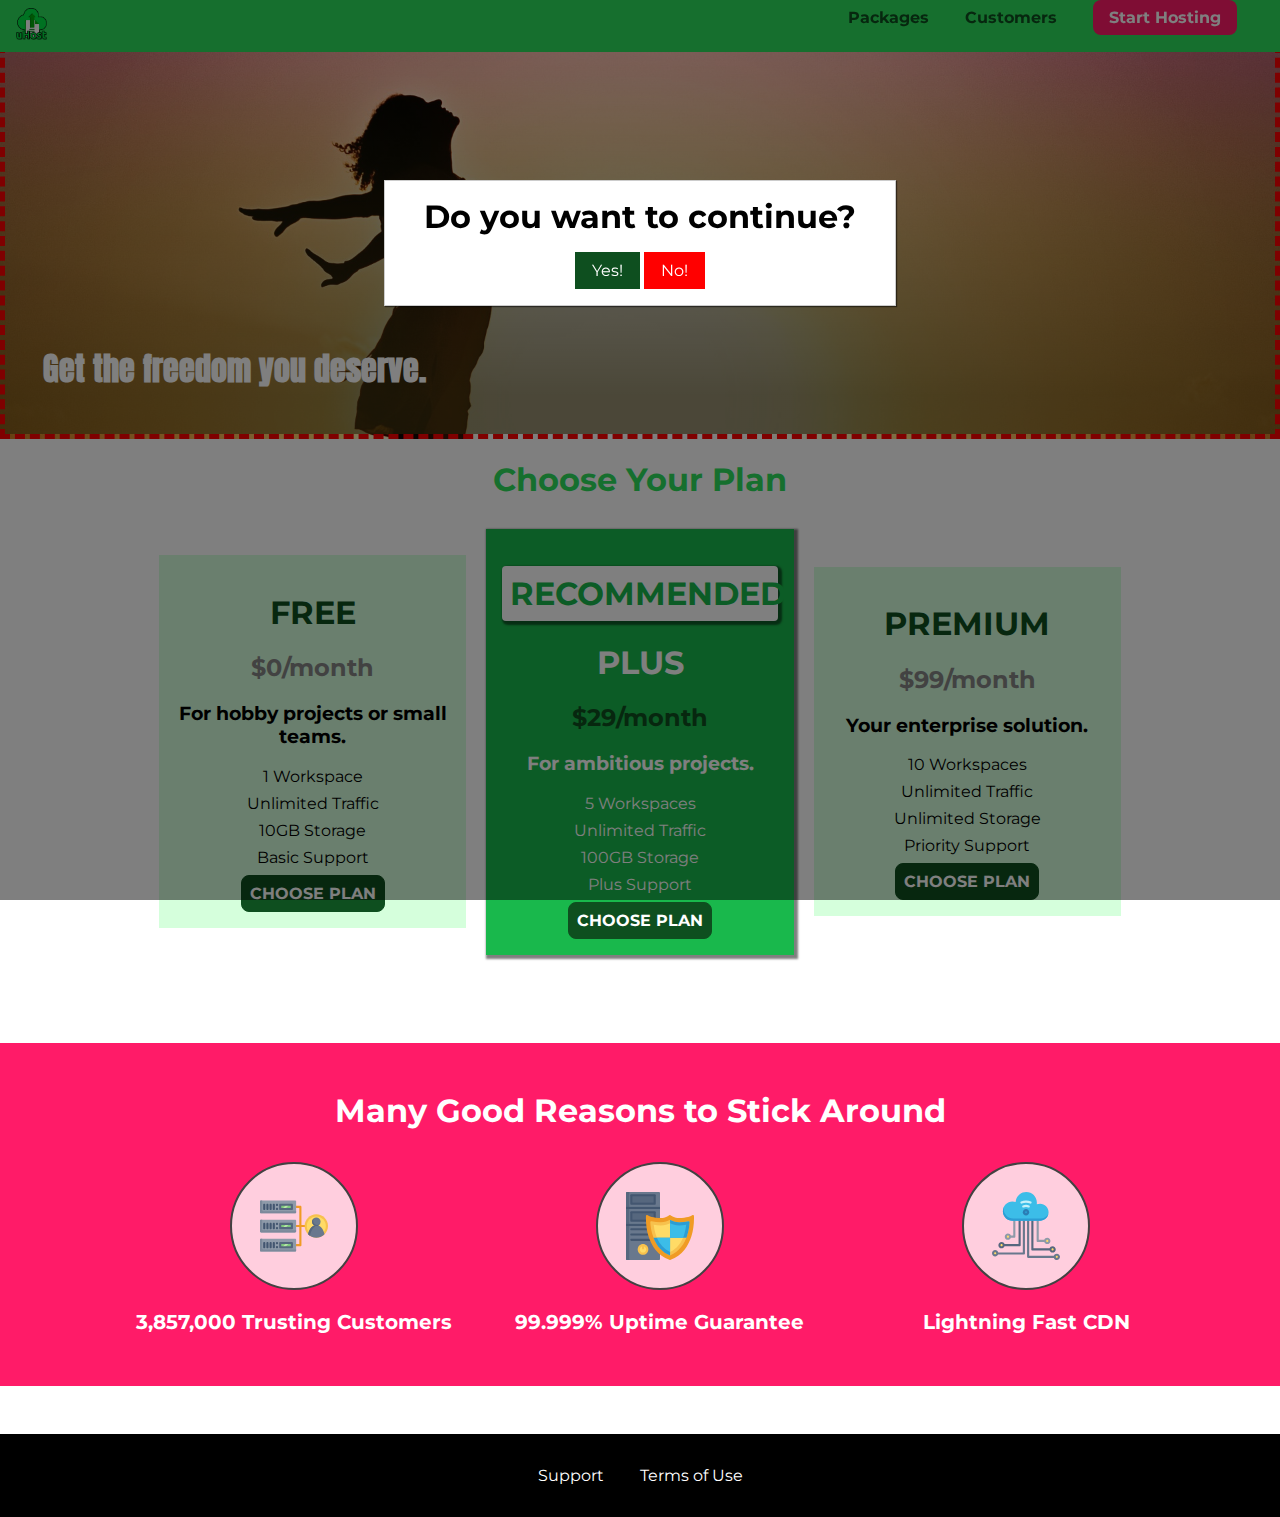
<file: index.html>
<!DOCTYPE html>
<html lang="en">

<head>
    <meta charset="UTF-8">
    <meta http-equiv="X-UA-Compatible" content="ie=edge">
    <title>uHost</title>
    <link rel="shortcut icon" href="favicon.png">
    <link href="https://fonts.googleapis.com/css?family=Anton" rel="stylesheet">
    <link href="https://fonts.googleapis.com/css?family=Montserrat:400,700" rel="stylesheet">
    <link rel="stylesheet" href="shared.css"></link>
    <link rel="stylesheet" href="main.css">
</head>

<body>
    <div class="backdrop"></div>
    <div class="modal">
        <h1 class="modal__title">Do you want to continue?</h1>
        <div class="modal__actions">
            <a href="start-hosting/index.html" class="modal__action">Yes!</a>
            <button class="modal__action modal__action--negative" type="button">No!</button>
        </div>
    </div>
    <header class="main-header">
        <div>
            <a href="index.html" class="main-header__brand">
               <img src="images/uhost-icon.png" alt="uhost">
            </a>
        </div>
        <nav class="main-nav">
            <ul class="main-nav__items">
                <li class="main-nav__item">
                    <a href="packages/index.html">Packages</a>
                </li>
                <li class="main-nav__item">
                    <a href="customers/index.html">Customers</a>
                </li>
                <li class="main-nav__item main-nav__item--cta">
                    <a href="start-hosting/index.html">Start Hosting</a>
                </li>
            </ul>
        </nav>
    </header>
    <main>
        <section id="product-overview">
            <h1>Get the freedom you deserve.</h1>
        </section>
        <section id="plans">
            <h1 class="section-title">Choose Your Plan</h1>
            <div >
                <article class="plan">
                    <h1 class="plan__title">FREE</h1>
                    <h2 class="plan__price">$0/month</h2>
                    <h3>For hobby projects or small teams.</h3>
                    <ul class="plan-features">
                        <li>1 Workspace</li>
                        <li>Unlimited Traffic</li>
                        <li>10GB Storage</li>
                        <li>Basic Support</li>
                    </ul>
                    <div>
                        <button class="button">CHOOSE PLAN</button>
                    </div>
                </article>
                <article class="plan plan--higlighted">
                    <h1 class="plan__annotation">RECOMMENDED</h1>
                    <h1 class="plan__title">PLUS</h1>
                    <h2 class="plan__price">$29/month</h2>
                    <h3>For ambitious projects.</h3>
                    <ul class="plan-features">
                        <li>5 Workspaces</li>
                        <li>Unlimited Traffic</li>
                        <li>100GB Storage</li>
                        <li>Plus Support</li>
                    </ul>
                    <div>
                        <button class="button">CHOOSE PLAN</button>
                    </div>
                </article>
                <article class="plan">
                    <h1 class="plan__title">PREMIUM</h1>
                    <h2 class="plan__price">$99/month</h2>
                    <h3>Your enterprise solution.</h3>
                    <ul class="plan-features">
                        <li>10 Workspaces</li>
                        <li>Unlimited Traffic</li>
                        <li>Unlimited Storage</li>
                        <li>Priority Support</li>
                    </ul>
                    <div>
                        <button class="button">CHOOSE PLAN</button>
                    </div>
                </article>
            </div>
        </section>
        <section class="footer-red">
            <h1 class="footer-red-title">Many Good Reasons to Stick Around</h1>
            <ul class="footer-red-reasons_ul">
                <li class="footer-red-reasons_li"> 
                    <div class="footer-red-reasons_image">
                        <svg viewBox="0 0 512 512">
                            <path style="fill:#F09B24;" d="M344,248h-32V112c0-4.418-3.582-8-8-8h-40c-4.418,0-8,3.582-8,8s3.582,8,8,8h32v128h-32  c-4.418,0-8,3.582-8,8s3.582,8,8,8h32v128h-32c-4.418,0-8,3.582-8,8s3.582,8,8,8h40c4.418,0,8-3.582,8-8V264h32c4.418,0,8-3.582,8-8  S348.418,248,344,248z"></path>
                            <path style="fill:#8E9AA9;" d="M264,64H8c-4.418,0-8,3.582-8,8v80c0,4.418,3.582,8,8,8h256c4.418,0,8-3.582,8-8V72  C272,67.582,268.418,64,264,64z"></path>
                            <path style="fill:#7C899B;" d="M24,144c-4.418,0-8-3.582-8-8V64H8c-4.418,0-8,3.582-8,8v80c0,4.418,3.582,8,8,8h256  c4.418,0,8-3.582,8-8v-8H24z"></path>
                            <rect x="152" y="96" style="fill:#B8E3A8;" width="88" height="32"></rect>
                            <g>
                                <polygon style="fill:#7EC97D;" points="152,96 152,128 166,128 198,96  "></polygon>
                                <polygon style="fill:#7EC97D;" points="220,96 188,128 240,128 240,96  "></polygon>
                            </g>
                            <path style="fill:#56677E;" d="M240,136h-88c-4.418,0-8-3.582-8-8V96c0-4.418,3.582-8,8-8h88c4.418,0,8,3.582,8,8v32  C248,132.418,244.418,136,240,136z M160,120h72v-16h-72V120z"></path>
                            <g>
                                <path style="fill:#435670;" d="M32,136c-4.418,0-8-3.582-8-8V96c0-4.418,3.582-8,8-8s8,3.582,8,8v32C40,132.418,36.418,136,32,136z   "></path>
                                <path style="fill:#435670;" d="M56,136c-4.418,0-8-3.582-8-8V96c0-4.418,3.582-8,8-8s8,3.582,8,8v32C64,132.418,60.418,136,56,136z   "></path>
                                <path style="fill:#435670;" d="M80,136c-4.418,0-8-3.582-8-8V96c0-4.418,3.582-8,8-8s8,3.582,8,8v32C88,132.418,84.418,136,80,136z   "></path>
                                <path style="fill:#435670;" d="M104,136c-4.418,0-8-3.582-8-8V96c0-4.418,3.582-8,8-8s8,3.582,8,8v32   C112,132.418,108.418,136,104,136z"></path>
                                <path style="fill:#435670;" d="M128,105c-4.418,0-8-3.582-8-8v-1c0-4.418,3.582-8,8-8s8,3.582,8,8v1   C136,101.418,132.418,105,128,105z"></path>
                                <path style="fill:#435670;" d="M128,136c-4.418,0-8-3.582-8-8v-1c0-4.418,3.582-8,8-8s8,3.582,8,8v1   C136,132.418,132.418,136,128,136z"></path>
                            </g>
                            <path style="fill:#8E9AA9;" d="M264,208H8c-4.418,0-8,3.582-8,8v80c0,4.418,3.582,8,8,8h256c4.418,0,8-3.582,8-8v-80  C272,211.582,268.418,208,264,208z"></path>
                            <path style="fill:#7C899B;" d="M24,288c-4.418,0-8-3.582-8-8v-72H8c-4.418,0-8,3.582-8,8v80c0,4.418,3.582,8,8,8h256  c4.418,0,8-3.582,8-8v-8H24z"></path>
                            <rect x="152" y="240" style="fill:#B8E3A8;" width="88" height="32"></rect>
                            <g>
                                <polygon style="fill:#7EC97D;" points="152,240 152,272 166,272 198,240  "></polygon>
                                <polygon style="fill:#7EC97D;" points="220,240 188,272 240,272 240,240  "></polygon>
                            </g>
                            <path style="fill:#56677E;" d="M240,280h-88c-4.418,0-8-3.582-8-8v-32c0-4.418,3.582-8,8-8h88c4.418,0,8,3.582,8,8v32  C248,276.418,244.418,280,240,280z M160,264h72v-16h-72V264z"></path>
                            <g>
                                <path style="fill:#435670;" d="M32,280c-4.418,0-8-3.582-8-8v-32c0-4.418,3.582-8,8-8s8,3.582,8,8v32C40,276.418,36.418,280,32,280   z"></path>
                                <path style="fill:#435670;" d="M56,280c-4.418,0-8-3.582-8-8v-32c0-4.418,3.582-8,8-8s8,3.582,8,8v32C64,276.418,60.418,280,56,280   z"></path>
                                <path style="fill:#435670;" d="M80,280c-4.418,0-8-3.582-8-8v-32c0-4.418,3.582-8,8-8s8,3.582,8,8v32C88,276.418,84.418,280,80,280   z"></path>
                                <path style="fill:#435670;" d="M104,280c-4.418,0-8-3.582-8-8v-32c0-4.418,3.582-8,8-8s8,3.582,8,8v32   C112,276.418,108.418,280,104,280z"></path>
                                <path style="fill:#435670;" d="M128,249c-4.418,0-8-3.582-8-8v-1c0-4.418,3.582-8,8-8s8,3.582,8,8v1   C136,245.418,132.418,249,128,249z"></path>
                                <path style="fill:#435670;" d="M128,280c-4.418,0-8-3.582-8-8v-1c0-4.418,3.582-8,8-8s8,3.582,8,8v1   C136,276.418,132.418,280,128,280z"></path>
                            </g>
                            <path style="fill:#8E9AA9;" d="M264,352H8c-4.418,0-8,3.582-8,8v80c0,4.418,3.582,8,8,8h256c4.418,0,8-3.582,8-8v-80  C272,355.582,268.418,352,264,352z"></path>
                            <path style="fill:#7C899B;" d="M24,432c-4.418,0-8-3.582-8-8v-72H8c-4.418,0-8,3.582-8,8v80c0,4.418,3.582,8,8,8h256  c4.418,0,8-3.582,8-8v-8H24z"></path>
                            <rect x="152" y="384" style="fill:#B8E3A8;" width="88" height="32"></rect>
                            <g>
                                <polygon style="fill:#7EC97D;" points="152,384 152,416 166,416 198,384  "></polygon>
                                <polygon style="fill:#7EC97D;" points="220,384 188,416 240,416 240,384  "></polygon>
                            </g>
                            <path style="fill:#56677E;" d="M240,424h-88c-4.418,0-8-3.582-8-8v-32c0-4.418,3.582-8,8-8h88c4.418,0,8,3.582,8,8v32  C248,420.418,244.418,424,240,424z M160,408h72v-16h-72V408z"></path>
                            <g>
                                <path style="fill:#435670;" d="M32,424c-4.418,0-8-3.582-8-8v-32c0-4.418,3.582-8,8-8s8,3.582,8,8v32C40,420.418,36.418,424,32,424   z"></path>
                                <path style="fill:#435670;" d="M56,424c-4.418,0-8-3.582-8-8v-32c0-4.418,3.582-8,8-8s8,3.582,8,8v32C64,420.418,60.418,424,56,424   z"></path>
                                <path style="fill:#435670;" d="M80,424c-4.418,0-8-3.582-8-8v-32c0-4.418,3.582-8,8-8s8,3.582,8,8v32C88,420.418,84.418,424,80,424   z"></path>
                                <path style="fill:#435670;" d="M104,424c-4.418,0-8-3.582-8-8v-32c0-4.418,3.582-8,8-8s8,3.582,8,8v32   C112,420.418,108.418,424,104,424z"></path>
                                <path style="fill:#435670;" d="M128,393c-4.418,0-8-3.582-8-8v-1c0-4.418,3.582-8,8-8s8,3.582,8,8v1   C136,389.418,132.418,393,128,393z"></path>
                                <path style="fill:#435670;" d="M128,424c-4.418,0-8-3.582-8-8v-1c0-4.418,3.582-8,8-8s8,3.582,8,8v1   C136,420.418,132.418,424,128,424z"></path>
                            </g>
                            <path style="fill:#F7C14D;" d="M424,168c-48.523,0-88,39.477-88,88s39.477,88,88,88s88-39.477,88-88S472.523,168,424,168z"></path>
                            <path style="fill:#FFDB66;" d="M424,184c-39.701,0-72,32.299-72,72s32.299,72,72,72s72-32.299,72-72S463.701,184,424,184z"></path>
                            <path style="fill:#69788D;" d="M484.893,314.16C476.393,274.588,451.922,248,424,248s-52.393,26.588-60.893,66.16  c-0.605,2.82,0.354,5.749,2.511,7.664C381.731,336.124,402.465,344,424,344s42.269-7.876,58.381-22.176  C484.539,319.909,485.498,316.98,484.893,314.16z"></path>
                            <path style="fill:#56677E;" d="M434.053,249.171C430.768,248.403,427.411,248,424,248c-27.922,0-52.393,26.588-60.893,66.16  c-0.605,2.82,0.354,5.749,2.511,7.664c3.383,3.002,6.979,5.703,10.734,8.125C384.904,286.243,407.373,255.378,434.053,249.171z"></path>
                            <path style="fill:#69788D;" d="M424,192c-17.645,0-32,14.355-32,32s14.355,32,32,32s32-14.355,32-32S441.645,192,424,192z"></path>
                            <path style="fill:#56677E;" d="M432,248c-17.645,0-32-14.355-32-32c0-6.783,2.128-13.076,5.742-18.258  C397.444,203.53,392,213.138,392,224c0,17.645,14.355,32,32,32c10.862,0,20.471-5.444,26.258-13.742  C445.076,245.872,438.783,248,432,248z"></path>

                        </svg>
                    </div>
                    
                    <p class="footer-red-reasons_p">3,857,000 Trusting Customers</p>
                </li>
                <li class="footer-red-reasons_li">
                    <div class="footer-red-reasons_image">
                        <svg viewBox="0 0 512 512">
                            <path style="fill:#69788D;" d="M248,0H8C3.582,0,0,3.582,0,8v496c0,4.418,3.582,8,8,8h240c4.418,0,8-3.582,8-8V8  C256,3.582,252.418,0,248,0z"></path>
                            <path style="fill:#56677E;" d="M24,504V8c0-4.418,3.582-8,8-8H8C3.582,0,0,3.582,0,8v496c0,4.418,3.582,8,8,8h24  C27.582,512,24,508.418,24,504z"></path>
                            <g>
                                <rect x="0" y="112" style="fill:#435670;" width="256" height="16"></rect>
                                <rect x="0" y="240" style="fill:#435670;" width="256" height="16"></rect>
                            </g>
                            <path style="fill:#F7C14D;" d="M128,392c-22.056,0-40,17.944-40,40s17.944,40,40,40s40-17.944,40-40S150.056,392,128,392z"></path>
                            <path style="fill:#FFDB66;" d="M128,408c-13.233,0-24,10.767-24,24s10.767,24,24,24s24-10.767,24-24S141.233,408,128,408z"></path>
                            <path style="fill:#F7C14D;" d="M128,392c-2.739,0-5.414,0.278-8,0.805V424c0,4.418,3.582,8,8,8c4.418,0,8-3.582,8-8v-31.195  C133.414,392.278,130.739,392,128,392z"></path>
                            <g>
                                <path style="fill:#435670;" d="M216,288H40c-4.418,0-8-3.582-8-8s3.582-8,8-8h176c4.418,0,8,3.582,8,8S220.418,288,216,288z"></path>
                                <path style="fill:#435670;" d="M216,328H40c-4.418,0-8-3.582-8-8s3.582-8,8-8h176c4.418,0,8,3.582,8,8S220.418,328,216,328z"></path>
                                <path style="fill:#435670;" d="M216,368H40c-4.418,0-8-3.582-8-8s3.582-8,8-8h176c4.418,0,8,3.582,8,8S220.418,368,216,368z"></path>
                                <path style="fill:#435670;" d="M216,16H40c-4.418,0-8,3.582-8,8v64c0,4.418,3.582,8,8,8h176c4.418,0,8-3.582,8-8V24   C224,19.582,220.418,16,216,16z"></path>
                            </g>
                            <rect x="48" y="32" style="fill:#56677E;" width="160" height="48"></rect>
                            <path style="fill:#435670;" d="M216,144H40c-4.418,0-8,3.582-8,8v64c0,4.418,3.582,8,8,8h176c4.418,0,8-3.582,8-8v-64  C224,147.582,220.418,144,216,144z"></path>
                            <rect x="48" y="160" style="fill:#56677E;" width="160" height="48"></rect>
                            <path style="fill:#F09B24;" d="M511.747,180.237c-0.194-6.537-8.107-10.107-13.135-5.894c-5.6,4.693-42.904,21.282-98.514,21.282  c-33.45,0-64.625-20.999-64.929-21.206c-2.9-1.991-6.764-1.85-9.512,0.346c-2.677,2.135-27.201,20.86-63.793,20.86  c-55.607,0-92.914-16.589-98.515-21.282c-5.028-4.211-12.941-0.645-13.135,5.894c-1.634,54.834,4.655,105.941,18.693,151.903  c12.096,39.604,29.759,74.047,52.497,102.373c27.538,34.304,62.743,59.882,104.66,76.045c3.069,1.918,6.757,1.921,9.83,0  c41.917-16.163,77.122-41.741,104.66-76.045c22.738-28.326,40.401-62.77,52.497-102.373  C507.092,286.179,513.381,235.071,511.747,180.237z"></path>
                            <path style="fill:#F7C14D;" d="M476.21,221.226c-1.953-1.631-4.568-2.235-7.036-1.628c-21.686,5.327-44.926,8.028-69.075,8.028  c-25.926,0-49.633-8.975-64.955-16.504c-2.307-1.134-5.016-1.091-7.284,0.116c-14.059,7.477-36.919,16.388-65.994,16.388  c-24.153,0-47.394-2.701-69.075-8.028c-5.155-1.268-10.221,2.966-9.894,8.261c2.077,33.693,7.668,65.635,16.616,94.935  c22.774,74.565,66.139,126.334,128.888,153.868c2.032,0.891,4.397,0.891,6.43,0c61.777-27.107,104.716-78.876,127.62-153.868  c8.948-29.3,14.539-61.241,16.616-94.935C479.224,225.319,478.163,222.856,476.21,221.226z"></path>
                            <path style="fill:#FFDB66;" d="M331.609,451.727c-52.604-25.289-89.304-70.987-109.144-135.944  c-6.532-21.39-11.162-44.336-13.82-68.447c17.133,2.852,34.952,4.291,53.22,4.291c29.394,0,53.376-7.793,69.978-15.561  c17.44,7.736,41.656,15.561,68.256,15.561c18.267,0,36.085-1.439,53.219-4.291c-2.659,24.112-7.288,47.06-13.82,68.448  C419.545,381.108,383.27,426.805,331.609,451.727z"></path>
                            <g>
                                <path style="fill:#2C9DD4;" d="M479.066,227.858c0.157-2.539-0.903-5.002-2.856-6.633s-4.568-2.235-7.036-1.628   c-21.686,5.327-44.926,8.028-69.075,8.028c-25.926,0-49.633-8.975-64.955-16.504c-1.057-0.52-2.2-0.78-3.345-0.806l-0.072,133.351   h123.601c2.556-6.746,4.933-13.702,7.123-20.874C471.398,293.493,476.989,261.552,479.066,227.858z"></path>
                                <path style="fill:#2C9DD4;" d="M206.658,343.667c24.153,63.42,65.028,108.108,121.743,132.995c1.031,0.452,2.147,0.673,3.263,0.666   l0.063-133.661H206.658z"></path>
                            </g>
                            <g>
                                <path style="fill:#3CBDE8;" d="M439.497,315.783c6.532-21.389,11.161-44.336,13.82-68.448c-17.134,2.852-34.952,4.291-53.219,4.291   c-26.6,0-50.815-7.824-68.256-15.561l-0.116,107.601h97.758C433.179,334.807,436.524,325.518,439.497,315.783z"></path>
                                <path style="fill:#3CBDE8;" d="M232.523,343.667c21.144,50.298,54.363,86.56,99.087,108.06l0.117-108.06H232.523z"></path>
                            </g>
                        </svg>
                        
                    </div>
                    <p class="footer-red-reasons_p">99.999% Uptime Guarantee</p>
                </li>
                <li class="footer-red-reasons_li">
                    <div class="footer-red-reasons_image">
                        <svg viewBox="0 0 512 512">
                            <path style="fill:#8E9AA9;" d="M168,200c-4.418,0-8,3.582-8,8v120h-17.376c-3.302-9.311-12.194-16-22.624-16  c-13.234,0-24,10.767-24,24s10.766,24,24,24c10.429,0,19.321-6.689,22.624-16H168c4.418,0,8-3.582,8-8V208  C176,203.582,172.418,200,168,200z"></path>
                            <path style="fill:#FFDB66;" d="M120,328c-4.411,0-8,3.589-8,8s3.589,8,8,8s8-3.589,8-8S124.411,328,120,328z"></path>
                            <path style="fill:#56677E;" d="M208,200c-4.418,0-8,3.582-8,8v184H94.624C91.322,382.689,82.43,376,72,376  c-13.234,0-24,10.767-24,24s10.766,24,24,24c10.429,0,19.321-6.689,22.624-16H208c4.418,0,8-3.582,8-8V208  C216,203.582,212.418,200,208,200z"></path>
                            <path style="fill:#FFDB66;" d="M72,392c-4.411,0-8,3.589-8,8s3.589,8,8,8s8-3.589,8-8S76.411,392,72,392z"></path>
                            <path style="fill:#69788D;" d="M240,208c-4.418,0-8,3.582-8,8v239H47.24c-2.671-10.34-12.078-18-23.24-18c-13.234,0-24,10.767-24,24  s10.766,24,24,24c9.666,0,18.009-5.747,21.809-14H240c4.418,0,8-3.582,8-8V216C248,211.582,244.418,208,240,208z"></path>
                            <path style="fill:#FFDB66;" d="M24,453c-4.411,0-8,3.589-8,8s3.589,8,8,8s8-3.589,8-8S28.411,453,24,453z"></path>
                            <path style="fill:#69788D;" d="M488,464c-10.429,0-19.321,6.689-22.624,16H280V208c0-4.418-3.582-8-8-8s-8,3.582-8,8v280  c0,4.418,3.582,8,8,8h193.376c3.302,9.311,12.194,16,22.624,16c13.234,0,24-10.767,24-24S501.234,464,488,464z"></path>
                            <path style="fill:#FFDB66;" d="M488,480c-4.411,0-8,3.589-8,8s3.589,8,8,8s8-3.589,8-8S492.411,480,488,480z"></path>
                            <path style="fill:#56677E;" d="M456,408c-10.429,0-19.321,6.689-22.624,16H312V208c0-4.418-3.582-8-8-8s-8,3.582-8,8v224  c0,4.418,3.582,8,8,8h129.376c3.302,9.311,12.194,16,22.624,16c13.234,0,24-10.767,24-24S469.234,408,456,408z"></path>
                            <path style="fill:#FFDB66;" d="M456,424c-4.411,0-8,3.589-8,8s3.589,8,8,8s8-3.589,8-8S460.411,424,456,424z"></path>
                            <path style="fill:#8E9AA9;" d="M416,344c-10.429,0-19.321,6.689-22.624,16H352V208c0-4.418-3.582-8-8-8s-8,3.582-8,8v160  c0,4.418,3.582,8,8,8h49.376c3.302,9.311,12.194,16,22.624,16c13.234,0,24-10.767,24-24S429.234,344,416,344z"></path>
                            <path style="fill:#FFDB66;" d="M416,360c-4.411,0-8,3.589-8,8s3.589,8,8,8s8-3.589,8-8S420.411,360,416,360z"></path>
                            <path style="fill:#3CBDE8;" d="M362,88c-8.741,0-17.231,1.751-25.06,5.085C337.646,88.797,338,84.43,338,80  c0-44.112-35.888-80-80-80c-42.823,0-77.895,33.816-79.909,76.149C170.393,73.415,162.244,72,154,72c-39.701,0-72,32.299-72,72  s32.299,72,72,72h208c35.29,0,64-28.71,64-64S397.29,88,362,88z"></path>
                            <path style="fill:#2C9DD4;" d="M368,200H160c-39.701,0-72-32.299-72-72c0-5.863,0.721-11.559,2.05-17.019  C84.918,120.88,82,132.102,82,144c0,39.701,32.299,72,72,72h208c30.389,0,55.88-21.296,62.379-49.743  C413.565,186.327,392.352,200,368,200z"></path>
                            <path style="fill:#2A7DB5;" d="M256,128c-13.234,0-24,10.767-24,24s10.766,24,24,24c13.233,0,24-10.767,24-24S269.233,128,256,128z"></path>
                            <path style="fill:#2C9DD4;" d="M256,144c-4.411,0-8,3.589-8,8s3.589,8,8,8c4.411,0,8-3.589,8-8S260.411,144,256,144z"></path>
                            <g>
                                <path style="fill:#C5F1FA;" d="M221.755,87.695c-2.994,0-5.864-1.688-7.233-4.572c-1.894-3.991-0.194-8.763,3.798-10.657   C230.157,66.849,242.834,64,256,64c13.166,0,25.844,2.849,37.68,8.466c3.992,1.895,5.692,6.666,3.798,10.657   s-6.666,5.692-10.657,3.798C277.144,82.328,266.774,80,256,80c-10.774,0-21.144,2.328-30.821,6.921   C224.072,87.446,222.904,87.695,221.755,87.695z"></path>
                                <path style="fill:#C5F1FA;" d="M276.545,116.618c-1.148,0-2.316-0.249-3.424-0.774C267.745,113.293,261.985,112,256,112   c-5.985,0-11.745,1.293-17.121,3.844c-3.991,1.895-8.763,0.192-10.657-3.798c-1.894-3.992-0.193-8.764,3.798-10.657   C239.557,97.813,247.625,96,256,96c8.376,0,16.444,1.813,23.98,5.389c3.991,1.894,5.692,6.665,3.798,10.657   C282.41,114.93,279.539,116.618,276.545,116.618z"></path>
                            </g>

                        </svg> 
                    </div>
                    <p class="footer-red-reasons_p">Lightning Fast CDN</p>
                </li>
            </ul>
        </section>
    </main>
    <footer class="main-footer">
        <nav class="main-footer_nav">
            <ul class="main-footer_ul">
                <li class="main-footer_li">
                    <a href="#">Support</a>
                </li>
                <li class="main-footer_li"> 
                    <a href="#">Terms of Use</a>
                </li>
            </ul>
        </nav>
    </footer>
<script src="shared.js"></script>
</body>

</html>
</file>
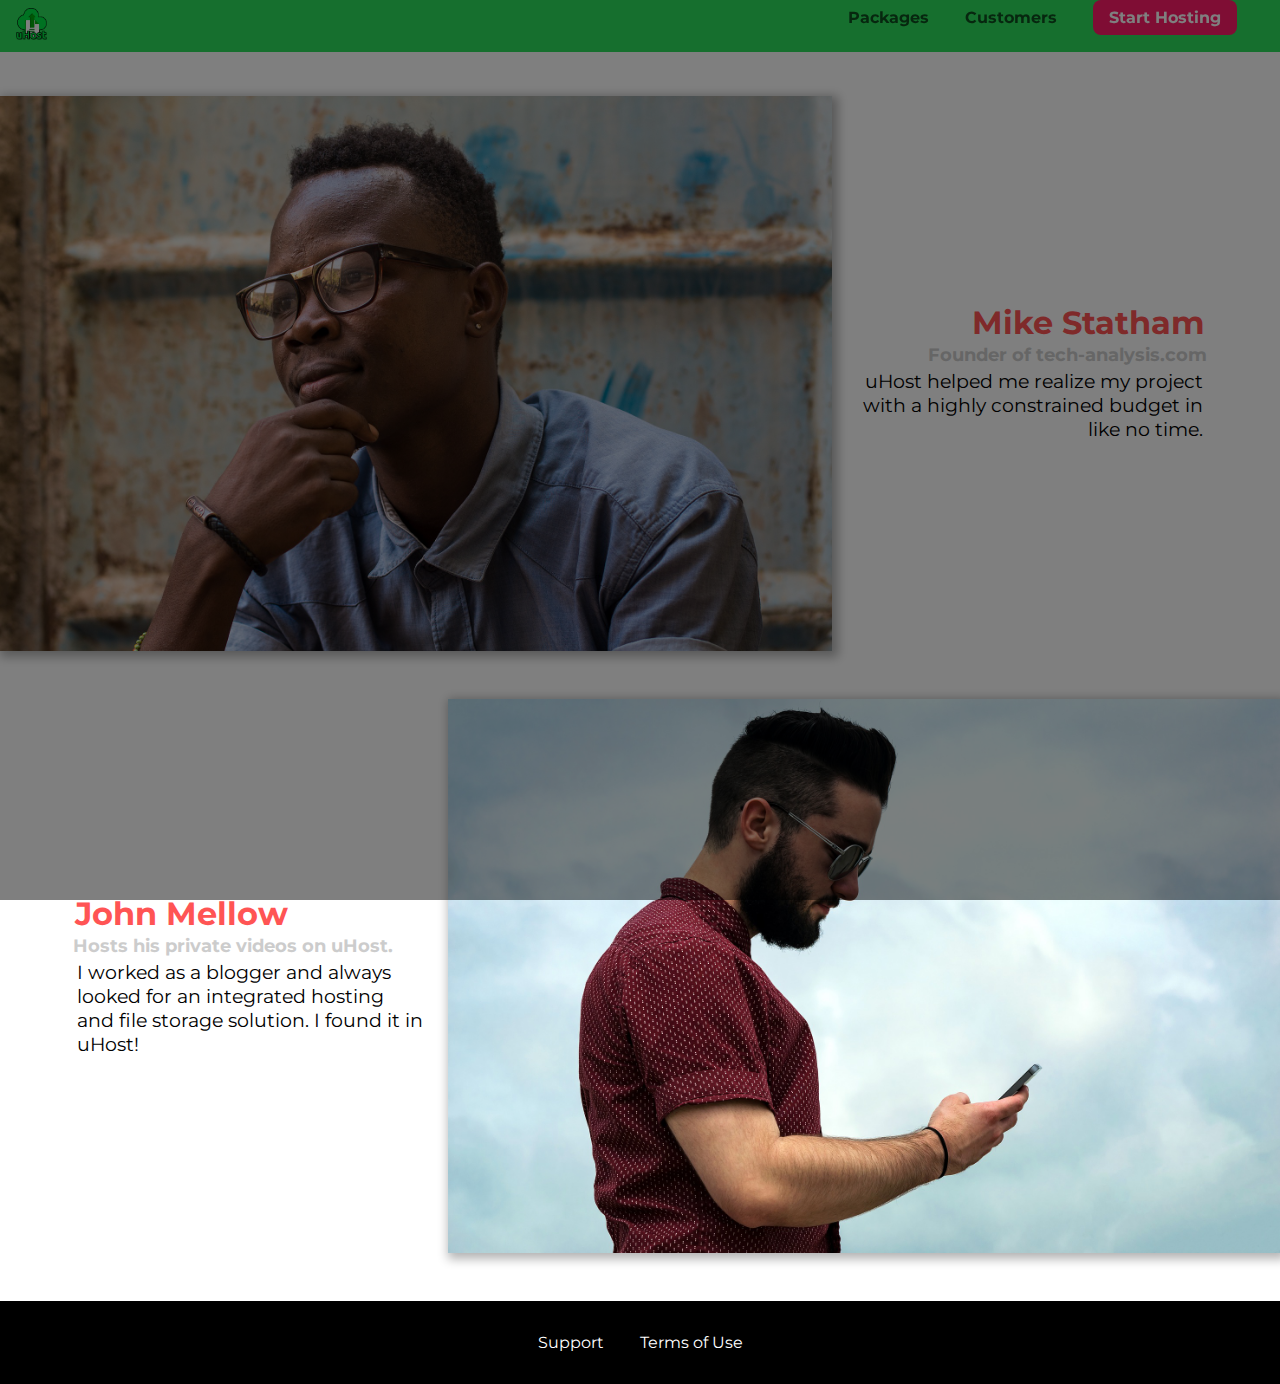
<file: customers/index.html>
<!DOCTYPE html>
<html lang="en">
  <head>
    <meta charset="UTF-8" />
    <meta name="viewport" content="width=device-width, initial-scale=1.0" />
    <meta http-equiv="X-UA-Compatible" content="ie=edge" />
    <title>uHost Customers</title>
    <link rel="shortcut icon" href="../favicon.png" />
    <link
      href="https://fonts.googleapis.com/css?family=Anton|Montserrat:400,700"
      rel="stylesheet"
    />
    <link rel="stylesheet" href="../shared.css" />
    <link rel="stylesheet" href="customers.css" />
  </head>

  <body>
    <div class="backdrop"></div>
    <header class="main-header">
      <div>
        <a href="../index.html" class="main-header__brand">
          <img src="../images/uhost-icon.png" alt="uhost" />
        </a>
      </div>
      <nav class="main-nav">
        <ul class="main-nav__items">
          <li class="main-nav__item">
            <a href="../packages/index.html">Packages</a>
          </li>
          <li class="main-nav__item">
            <a href="index.html">Customers</a>
          </li>
          <li class="main-nav__item main-nav__item--cta">
            <a href="../index.html">Start Hosting</a>
          </li>
        </ul>
      </nav>
    </header>
    <main>
      <div>
        <div class="testimonial" id="customer-1">
          <div class="testimonial__image-container">
            <img
              src="../images/customer-1.jpg"
              alt="Mike Statham - Customer"
              class="testimonial__image"
            />
          </div>
          <div class="testimonial__info">
            <h1 class="testimonial__name">Mike Statham</h1>
            <h2 class="testimonial__subtitle">
              Founder of
              <a href="tech-analysis.com">tech-analysis.com</a>
            </h2>
            <p class="testimonial__text">
              uHost helped me realize my project with a highly constrained
              budget in like no time.
            </p>
          </div>
        </div>
        <div class="testimonial" id="customer-2">
          <div class="testimonial__info">
            <h1 class="testimonial__name">John Mellow</h1>
            <h2 class="testimonial__subtitle">
              Hosts his private videos on uHost.
            </h2>
            <p class="testimonial__text">
              I worked as a blogger and always looked for an integrated hosting
              and file storage solution. I found it in uHost!
            </p>
          </div>
          <div class="testimonial__image-container">
            <img
              src="../images/customer-2.jpg"
              alt="John Mellow - Customer"
              class="testimonial__image"
            />
          </div>
        </div>
      </div>
    </main>
    <footer class="main-footer">
      <nav class="main-footer_nav">
        <ul class="main-footer_ul">
          <li class="main-footer_li">
            <a href="#">Support</a>
          </li>
          <li class="main-footer_li">
            <a href="#">Terms of Use</a>
          </li>
        </ul>
      </nav>
    </footer>
  </body>
</html>
</file>
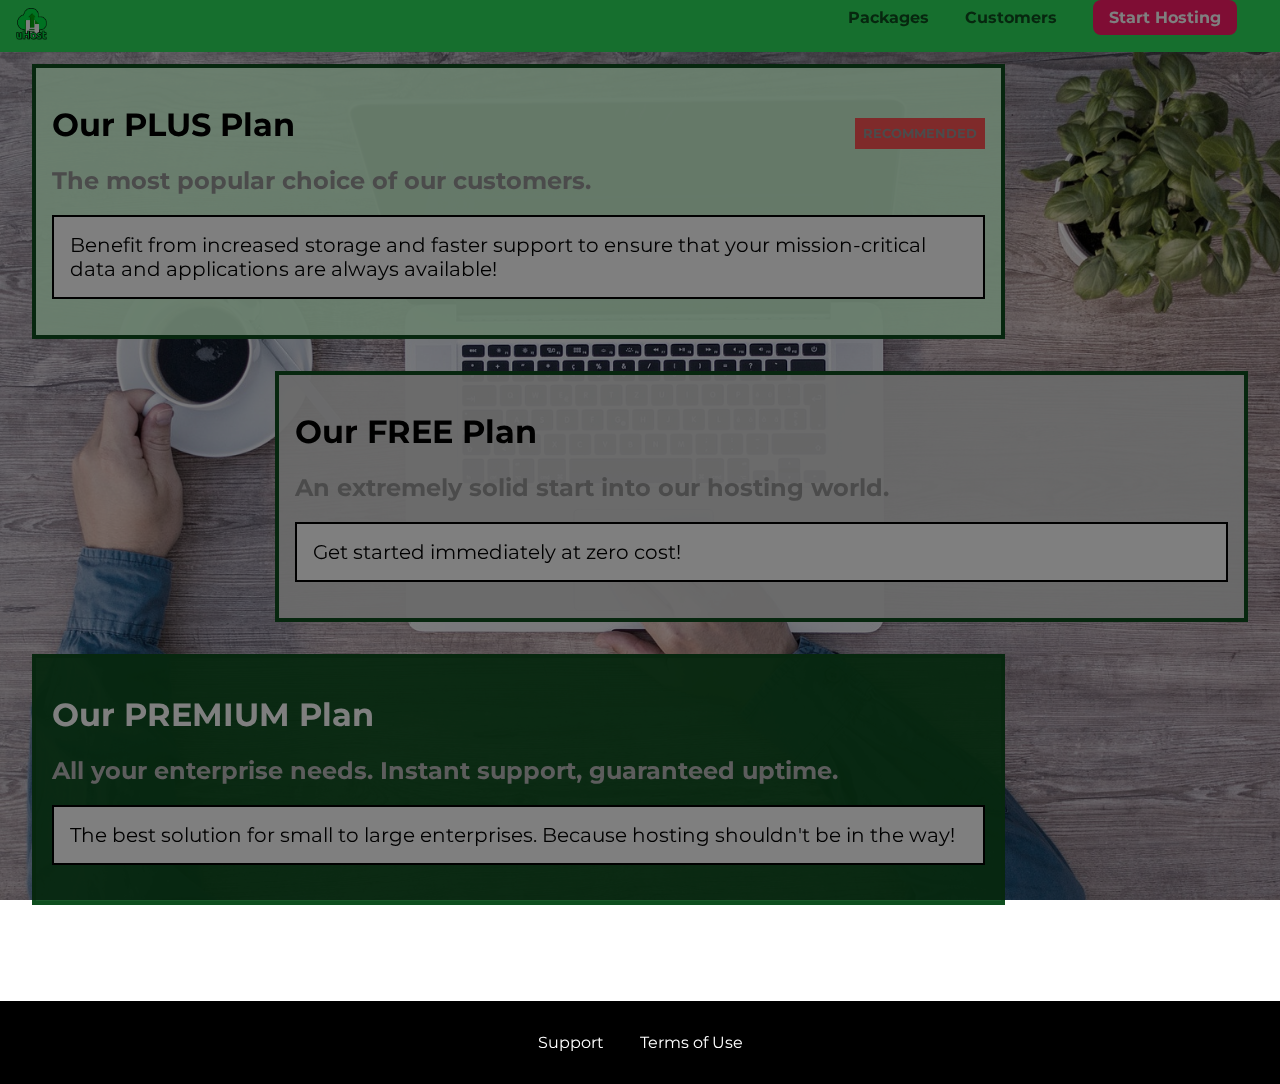
<file: packages/index.html>
<!DOCTYPE html>
<html lang="en">
  <head>
    <meta charset="UTF-8" />
    <meta http-equiv="X-UA-Compatible" content="ie=edge" />
    <title>uHost</title>
    <link rel="shortcut icon" href="favicon.png" />
    <link
      href="https://fonts.googleapis.com/css?family=Anton"
      rel="stylesheet"
    />
    <link
      href="https://fonts.googleapis.com/css?family=Montserrat:400,700"
      rel="stylesheet"
    />
    <link rel="stylesheet" href="../shared.css" />
    <link rel="stylesheet" href="packages.css" />
  </head>

  <body>
    <div class="backdrop"></div>
    <div class="background"></div>
    <header class="main-header">
      <div>
        <a href="../index.html" class="main-header__brand">
          <img src="../images/uhost-icon.png" alt="uhost" />
        </a>
      </div>
      <nav class="main-nav">
        <ul class="main-nav__items">
          <li class="main-nav__item">
            <a href="index.html">Packages</a>
          </li>
          <li class="main-nav__item">
            <a href="../customers/index.html">Customers</a>
          </li>
          <li class="main-nav__item main-nav__item--cta">
            <a href="../start-hosting/index.html">Start Hosting</a>
          </li>
        </ul>
      </nav>
    </header>
    <main>
      <section class="plans top-plan">
        <a class="plan" href="#">
          <h1>Our PLUS Plan</h1>
          <h2 class="package__badge">RECOMMENDED</h2>
          <h2>The most popular choice of our customers.</h2>
          <p>
            Benefit from increased storage and faster support to ensure that
            your mission-critical data and applications are always available!
          </p>
        </a>
      </section>
      <section class="plans middle-plan">
        <a class="plan" href="#">
          <h1>Our FREE Plan</h1>
          <h2>An extremely solid start into our hosting world.</h2>
          <p>Get started immediately at zero cost!</p>
        </a>
      </section>
      <div class="clearfix"></div>
      <section class="plans bottom-plan">
        <a class="plan" href="#">
          <h1>Our PREMIUM Plan</h1>
          <h2>
            All your enterprise needs. Instant support, guaranteed uptime.
          </h2>
          <p>
            The best solution for small to large enterprises. Because hosting
            shouldn't be in the way!
          </p>
        </a>
      </section>
    </main>
    <footer class="main-footer">
      <nav class="main-footer_nav">
        <ul class="main-footer_ul">
          <li class="main-footer_li">
            <a href="#">Support</a>
          </li>
          <li class="main-footer_li">
            <a href="#">Terms of Use</a>
          </li>
        </ul>
      </nav>
    </footer>
  </body>
</html>
</file>
<file: shared.css>
* {
  box-sizing: border-box;
}

body {
  font-family: "Montserrat", sans-serif;
  margin: 0;
}

.main-header {
  width: 100%;
  position: fixed;
  background: #2ddf5c;
  padding: 8px 16px;
  z-index: 10;
  margin-top: 0;
  top: 0;
}

.main-header > div {
  display: inline-block;
  vertical-align: middle;
}
.button {
  background: #0e4f1f;
  color: white;
  font: inherit;
  border: 1.5px solid #0e4f1f;
  padding: 8px;
  border-radius: 8px;
  font-weight: bold;
  cursor: pointer;
}
.button:hover,
.button:active {
  background: white;
  color: #0e4f1f;
}
.main-header__brand {
  color: #0e4f1f;
  text-decoration: none;
  font-weight: bold;
  font-size: 22px;
  display: inline-block;
  height: 32px;
}
.main-header__brand img {
  height: 100%;
}
.main-nav {
  display: inline-block;
  text-align: right;
  width: calc(100% - 74px);
  vertical-align: middle;
  position: fixed;
}

.main-nav__items {
  margin: 0;
  padding: 0;
  list-style: none;
}

.main-nav__item {
  display: inline-block;
  margin: 0 16px;
}

.main-nav__item a {
  text-decoration: none;
  color: #0e4f1f;
  font-weight: bold;
  padding: 3px 0;
}

.main-nav__item a:hover,
.main-nav__item a:active {
  color: white;
  border-bottom: 5px solid white;
}

.main-nav__item--cta a {
  color: white;
  background: #ff1b68;
  padding: 8px 16px;
  border-radius: 8px;
}

.main-nav__item--cta a:hover,
.main-nav__item--cta a:active {
  color: #ff1b68;
  background: white;
  border: none;
}
.main-footer {
  background: black;
  padding: 32px;
  margin-top: 48px;
  text-align: center;
}

.main-footer_li {
  list-style: none;

  display: inline-block;
  margin: 0 16px;
}
.main-footer_li a {
  color: white;
  text-decoration: none;
}
.main-footer_li a:active,
.main-footer_li a:hover {
  color: #ccc;
}
.main-footer_ul {
  text-align: center;
  margin: 0;
  padding: 0;
}
.main-footer_nav {
  text-align: center;
}
.backdrop {
  width: 100vw;
  background: rgba(0, 0, 0, 0.5);
  position: fixed;
  height: 100vh;
  z-index: 20;
  /* display: none; */
  left: 0;
  top: 0;
}
</file>
<file: main.css>
* {
  box-sizing: border-box;
}

body {
  font-family: "Montserrat", sans-serif;
  margin: 0;
}

#product-overview {
  background: linear-gradient(to top, rgba(80, 68, 18, 0.6) 10%, transparent),
    url("freedom.jpg") left 10% bottom 77% / cover border-box, #ff1b68;
  /* background-size: cover;
  background-repeat: no-repeat;
  background-position: left 10% top 30%;
  background-origin: border-box;
  background-clip: border-box; */
  position: relative;
  width: 100vw;
  height: 44vh;
  padding: 10px;
  border: 5px dashed red;
  margin-top: 2.68rem;
}

.section-title {
  color: #2ddf5c;
  text-align: center;
}

#product-overview h1 {
  color: white;
  font-family: "Anton", sans-serif;
  position: absolute;
  bottom: 5%;
  left: 3%;
}

/* h1 {
    font-family: sans-serif;
} */
#plans {
  width: 80%;
  margin: auto;
  text-align: center;
}
.plan {
  background: #d5ffdc;
  text-align: center;
  padding: 16px;
  margin: 0.5rem;
  display: inline-block;
  width: 30%;
  vertical-align: middle;
}
.plan--higlighted {
  background: #19b84c;
  color: white;
  box-shadow: 2px 2px 2px 2px rgba(0, 0, 0, 0.5);
}
.plan__annotation {
  background: white;
  color: #19b84c;
  box-shadow: 2px 2px 2px 2px rgba(0, 0, 0, 0.5);
  padding: 8px;
  border-radius: 4px;
}

.plan-features {
  list-style: none;
  margin: 0;
  padding: 0;
}
.plan-features li {
  margin: 0.5rem 0;
}
.plan__price {
  color: #858585;
}
.plan__title {
  color: #0e4f1f;
}
.button {
  background: #0e4f1f;
  color: white;
  font: inherit;
  border: 1.5px solid #0e4f1f;
  padding: 8px;
  border-radius: 8px;
  font-weight: bold;
  cursor: pointer;
}
.button:hover,
.button:active {
  background: white;
  color: #0e4f1f;
}

.plan--higlighted .plan__title {
  color: white;
}
.plan--higlighted .plan__price {
  color: #0e4f1f;
}

.footer-red {
  background: #ff1b68;
  padding: 16px;
  margin-top: 5rem;
  vertical-align: top;
}
.footer-red-title {
  text-align: center;
  color: white;
  margin: 2rem;
}
.footer-red-reasons_li {
  list-style: none;
  display: inline-block;
  margin: 0;
  padding: 0;
  width: 30%;
}
.footer-red-reasons_ul {
  text-align: center;
}
.footer-red-reasons_p {
  text-align: center;
  font-weight: bold;
  color: white;
  font-size: 1.25rem;
}
.footer-red-reasons_image {
  background: #ffcede;
  width: 128px;
  height: 128px;
  border: 2px solid #424242;
  border-radius: 50%;
  margin: auto;
  padding: 28px;
}

.modal {
    position: fixed;
    /* display: none; */
    z-index: 200;
    top: 20%;
    left: 30%;
    width: 40%;
    background: white;
    padding: 1rem;
    border: 1px solid #ccc;
    box-shadow: 1px 1px 1px rgba(0, 0, 0, 0.5);
  }
  
  .modal__title {
    text-align: center;
    margin: 0 0 1rem 0;
  }
  
  .modal__actions {
    text-align: center;
  }
  
  .modal__action {
    border: 1px solid #0e4f1f;
    background: #0e4f1f;
    text-decoration: none;
    color: white;
    font: inherit;
    padding: 0.5rem 1rem;
    cursor: pointer;
  }
  
  .modal__action:hover,
  .modal__action:active {
    background: #2ddf5c;
    border-color: #2ddf5c;
  }
  
  .modal__action--negative {
    background: red;
    border-color: red;
  }
  
  .modal__action--negative:hover,
  .modal__action--negative:active {
    background: #ff5454;
    border-color: #ff5454;
  }
</file>
<file: customers/customers.css>
.testimonial {
  font-size: 1.2rem;
  margin: 3rem 0;
}

.testimonial__list {
  width: 80%;
  margin: auto;
}

.testimonial:first-of-type {
  margin-top: 6rem;
}

.testimonial__image-container {
  width: 65%;

  display: inline-block;

  vertical-align: middle;
  box-shadow: 3px 3px 10px 3px rgba(0, 0, 0, 0.3);
}
.testimonial__image {
  width: 100%;
  vertical-align: top;
}
.testimonial__info {
  text-align: right;
  padding: 0.9rem;
  display: inline-block;
  vertical-align: middle;
  width: 30%;
}

#customer-2.testimonial {
  text-align: right;
}

#customer-2 .testimonial__info {
  text-align: left;
}

.testimonial__name {
  margin: 0.125rem;
  color: #ff5454;
  font-size: 2rem;
}

.testimonial__subtitle {
  margin: 0;
  font-size: 1.1rem;
  color: #ccc;
}

.testimonial__subtitle a {
  color: inherit;
  text-decoration: none;
}

.testimonial__subtitle a:hover,
.testimonial__subtitle a:active {
  color: #7a7a7a;
}

.testimonial__text {
  margin: 0.25rem;
}
</file>
<file: packages/packages.css>
.plans {
  padding: 1rem;
  border: 4px solid #0e4f1f;
  margin: 1rem 0;
  width: 80%;
  position: relative;
}
.plan {
  text-decoration: none;
  color: inherit;
}
.plans:hover,
.plans:active {
  box-shadow: 2px 2px 4px rgba(0, 0, 0, 0.95);
  border-color: #ff5454;
}
.plan p {
  display: block;
  padding: 1rem;
  border: 2px solid black;
  background: white;
  font-size: 1.25rem;
}

.plan h2 {
  color: #979797;
}
.top-plan {
  background: rgba(213, 255, 220, 0.95);
  margin-top: 2rem;
}
.clearfix {
  clear: both;
}
.middle-plan {
  background: rgba(213, 213, 213, 0.95);
  float: right;
}
.bottom-plan {
  background: rgba(14, 79, 31, 0.95);
}
.bottom-plan h1 {
  color: white;
}
.bottom-plan h2 {
  color: #bbb;
}
main {
  padding: 32px;
}
.background {
  background: url("../images/plans-background.jpg") center/cover;
  filter: grayscale(40%);
  width: 100%;
  height: 100%;
  position: fixed;
  z-index: -1;
}
.package__badge {
  position: absolute;
  top: 50px;
  right: 0px;
  margin: 0;
  font-size: 0.8rem;
  color: white;
  background: #ff5454;
  padding: 8px;
  margin-right: 1rem;
  z-index: 8;
}
</file>
